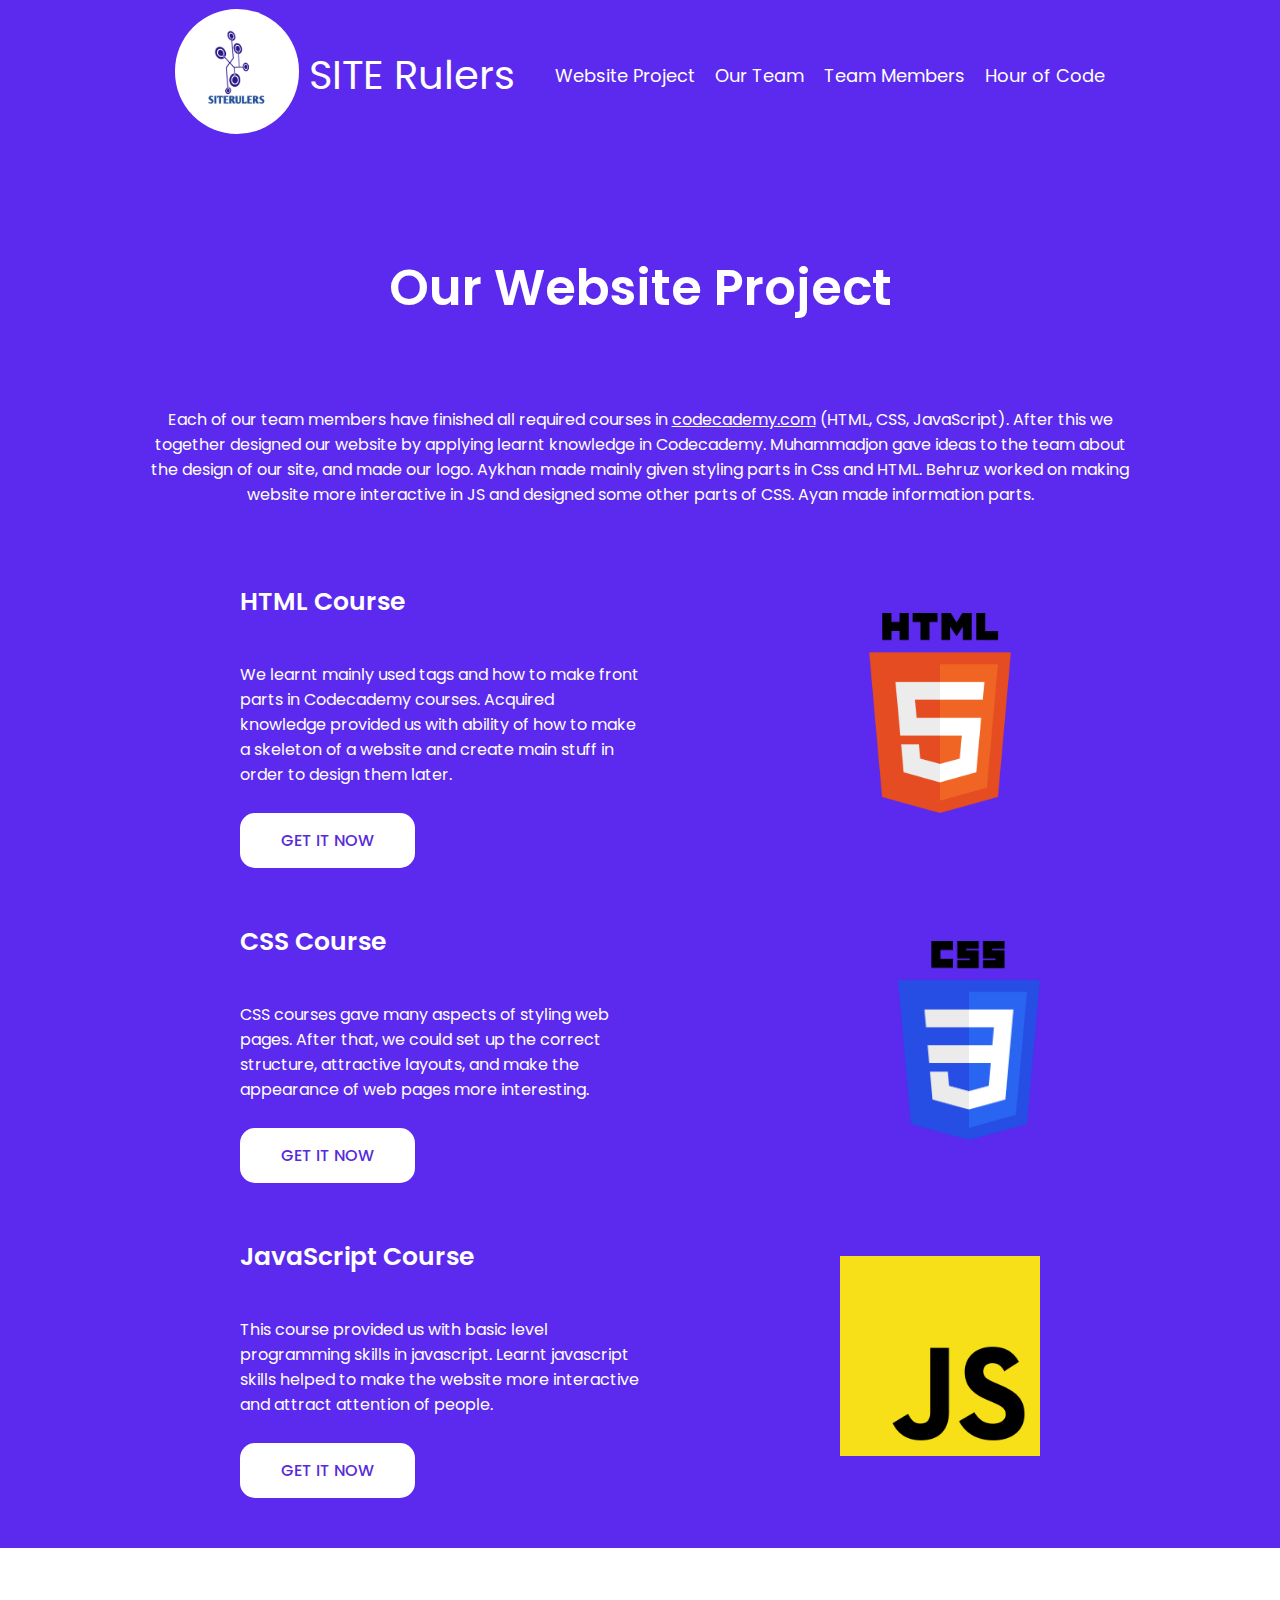
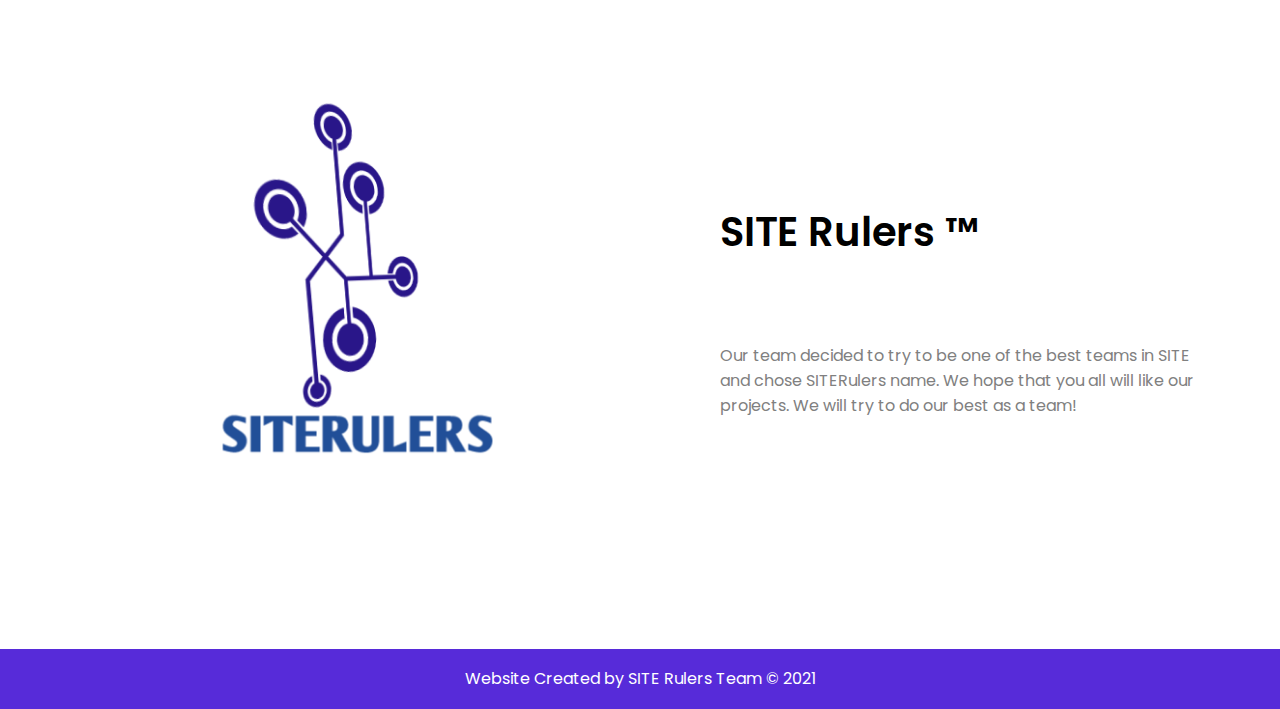
<file: index.html>
<!DOCTYPE html>
<html lang="en">
  <head>
    <meta charset="UTF-8" />
    <meta http-equiv="X-UA-Compatible" content="IE=edge" />
    <meta name="viewport" content="width=device-width, initial-scale=1.0" />
    <link href="./index.css" rel="stylesheet" />
    <!-- External fonts start -->
    <link rel="preconnect" href="https://fonts.gstatic.com" />
    <link
      href="https://fonts.googleapis.com/css2?family=Poppins:ital,wght@0,100;0,200;0,300;0,400;0,500;0,600;0,700;0,800;0,900;1,100;1,200;1,300;1,400;1,500;1,600;1,700;1,800;1,900&display=swap"
      rel="stylesheet"/>
    <link
      rel="stylesheet"
      href="https://cdnjs.cloudflare.com/ajax/libs/font-awesome/5.15.3/css/all.min.css"
      integrity="sha512-iBBXm8fW90+nuLcSKlbmrPcLa0OT92xO1BIsZ+ywDWZCvqsWgccV3gFoRBv0z+8dLJgyAHIhR35VZc2oM/gI1w=="
      crossorigin="anonymous"/>
      <!-- External fonts end -->
    <title>SITE Rulers</title>
    <link rel="shortcut icon" href="websitelogo.png" />
  </head>
  <body>
    <header>
      <section class="pageone">
        <div class="firstpage header">
          <div class="logoandname">
            <a href="index.html"><img src="websitelogo.png" style="border-radius: 50%; background-color: white;"/></a>
            <p>SITE Rulers</p>
          </div>
          <div class="navbar">
            <ul>
              <li><a href="index.html#firstpage">Website Project</a></li>
              <li><a href="index.html#thirdsection">Our Team</a></li>
              <li><a href="teammembers.html#pagethree">Team Members</a></li>
              <li><a href="hoc.html#pagetwo">Hour of Code</a></li>
            </ul>
          </div>
        </div>
        <div class="firstpage first" id="firstpage">
          <p>Our Website Project</p>
          <p style="width: 1000px">
            Each of our team members have finished all required courses in
            <a style="color: white; text-decoration: underline" href="https://www.codecademy.com/learn">codecademy.com</a>
            (HTML, CSS, JavaScript). After this we together designed our website by applying learnt knowledge in Codecademy.
            Muhammadjon gave ideas to the team about the design of our site, and made our logo. Aykhan made mainly given styling parts in Css and HTML.
            Behruz worked on making website more interactive in JS and designed some other parts of CSS. Ayan made information parts.
          </p>
          <div class="courselinks">
            <div class="course">
              <div class="text">
                <p class="bold-headings" style="font-size: 25px">HTML Course</p>
                <p style="text-align: left">
                  We learnt mainly used tags and how to make front parts in Codecademy courses. Acquired knowledge
                  provided us with ability of how to make a skeleton of a website and create main stuff in order to design them later.
                </p>
                <div class="buttons">
                  <a href="https://www.codecademy.com/learn/learn-html"
                    >GET IT NOW</a
                  >
                </div>
              </div>
              <img src="./512px-HTML5_logo_and_wordmark.svg.png" alt="" />
            </div>
            <div class="course">
              <div class="text">
                <p class="bold-headings" style="font-size: 25px">CSS Course</p>
                <p style="text-align: left">
                  CSS courses gave many aspects of styling web pages. After that, we could set up the correct structure, attractive layouts, and make the appearance of web pages more interesting.
                </p>
                <div class="buttons">
                  <a href="https://www.codecademy.com/learn/learn-css"
                    >GET IT NOW</a
                  >
                </div>
              </div>
              <img src="./CSS3_logo_and_wordmark.svg.png" alt="" />
            </div>
            <div class="course">
              <div class="text">
                <p class="bold-headings" style="font-size: 25px">
                  JavaScript Course
                </p>
                <p style="text-align: left">
                  This course provided us with basic level programming skills in javascript.
                  Learnt javascript skills helped to make the website more interactive and attract attention of people.
                </p>
                <div class="buttons">
                  <a
                    href="https://www.codecademy.com/learn/introduction-to-javascript"
                    >GET IT NOW</a
                  >
                </div>
              </div>
              <img src="./2048px-Unofficial_JavaScript_logo_2.svg.png" alt="" />
            </div>
          </div>
        </div>
      </section>
    </header>
    <main>
      <section class="pagethree" id="thirdsection">
        <div class="container thirdpage first">
          <img src="websitelogo.png" />
          <div class="textandbutton">
            <p>SITE Rulers &trade;</p>
            <p>
              Our team decided to try to be one of the best teams in SITE and chose SITERulers name.
              We hope that you all will like our projects. We will try to do our best as a team!
            </p>
          </div>
        </div>
      </section>

      <footer>
        <p>Website Created by SITE Rulers Team &copy 2021</p>
      </footer>
    </main>
  </body>
</html>
</file>
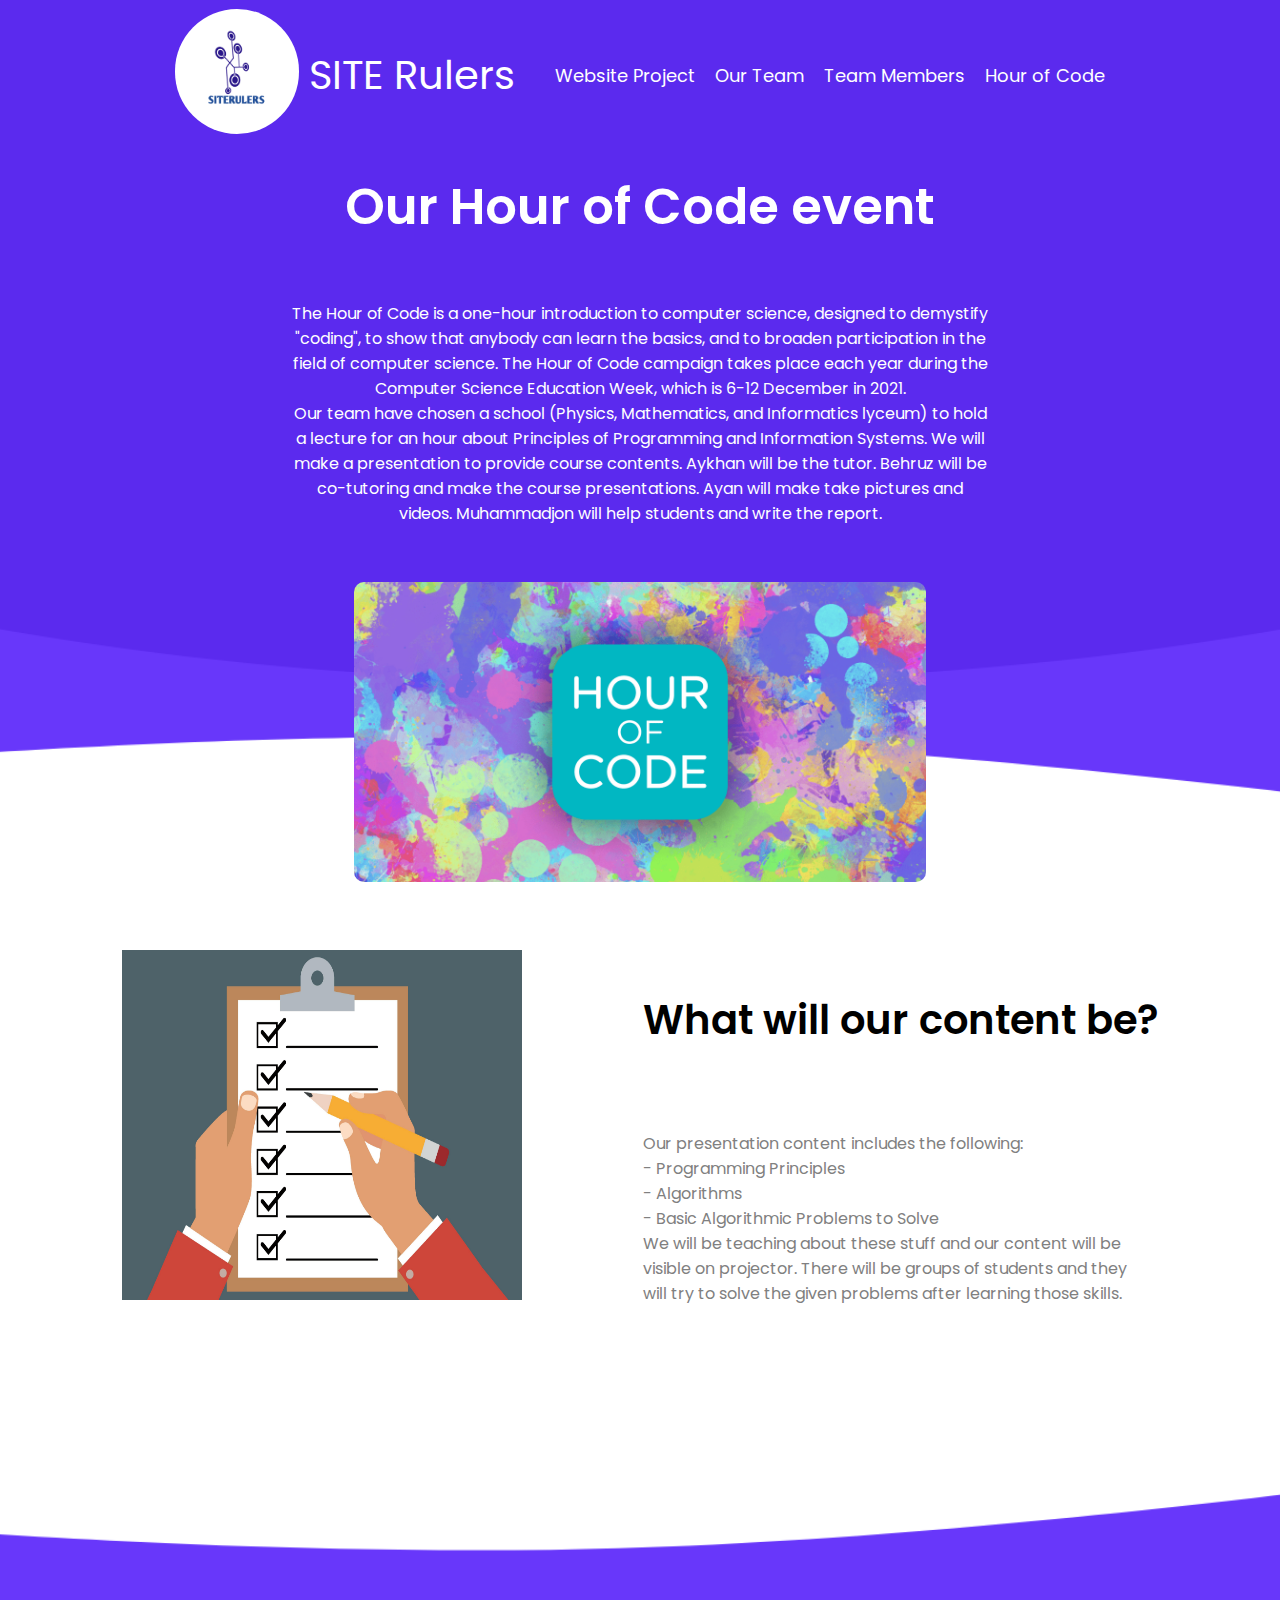
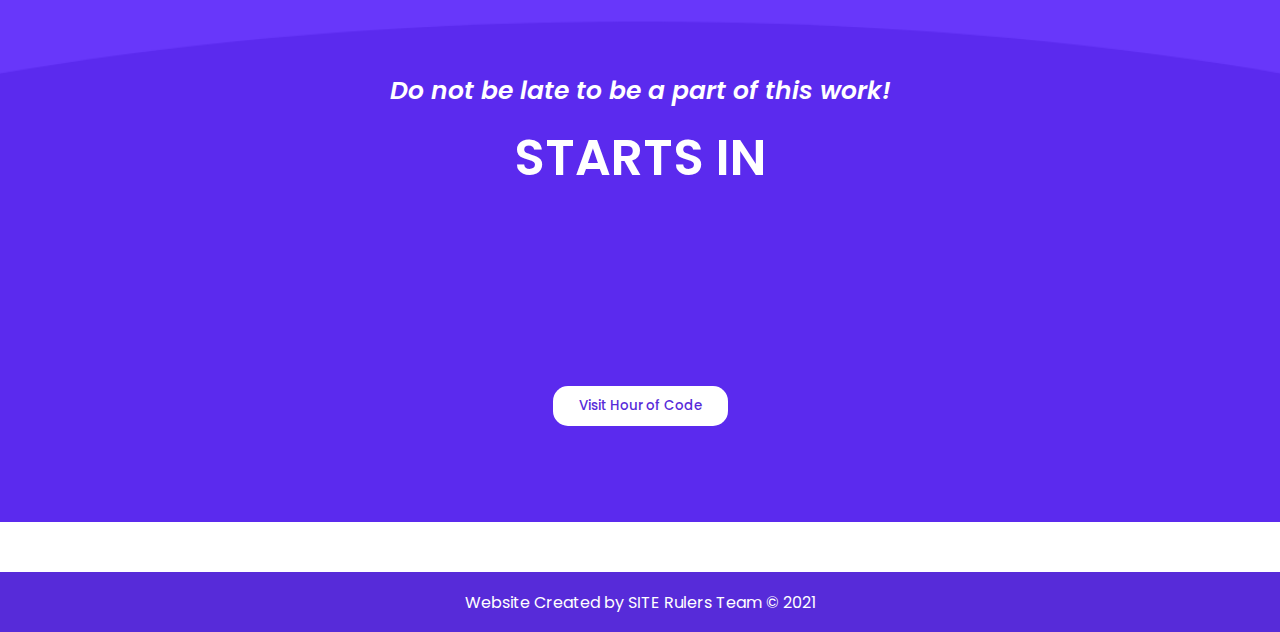
<file: hoc.html>
<!DOCTYPE html>
<html lang="en">
  <head>
    <meta charset="UTF-8" />
    <meta http-equiv="X-UA-Compatible" content="IE=edge" />
    <meta name="viewport" content="width=device-width, initial-scale=1.0" />
    <link href="./index.css" rel="stylesheet" />
    <!-- External fonts start -->
    <link rel="preconnect" href="https://fonts.gstatic.com" />
    <link
      href="https://fonts.googleapis.com/css2?family=Poppins:ital,wght@0,100;0,200;0,300;0,400;0,500;0,600;0,700;0,800;0,900;1,100;1,200;1,300;1,400;1,500;1,600;1,700;1,800;1,900&display=swap"
      rel="stylesheet"/>
    <link
      rel="stylesheet"
      href="https://cdnjs.cloudflare.com/ajax/libs/font-awesome/5.15.3/css/all.min.css"
      integrity="sha512-iBBXm8fW90+nuLcSKlbmrPcLa0OT92xO1BIsZ+ywDWZCvqsWgccV3gFoRBv0z+8dLJgyAHIhR35VZc2oM/gI1w=="
      crossorigin="anonymous"/>
      <!-- External fonts end -->
    <title>About Hour of Code Event</title>
    <link rel="shortcut icon" href="websitelogo.png" />
  </head>
  <body>
    <header>
      <section class="pageone">
        <div class="firstpage header">
          <div class="logoandname">
            <a href="index.html"><img src="websitelogo.png" style="border-radius: 50%; background-color: white;"/></a>
            <p>SITE Rulers</p>
          </div>
          <div class="navbar">
            <ul>
              <li><a href="index.html#firstpage">Website Project</a></li>
              <li><a href="index.html#thirdsection">Our Team</a></li>
              <li><a href="teammembers.html#pagethree">Team Members</a></li>
              <li><a href="hoc.html#pagetwo">Hour of Code</a></li>
            </ul>
          </div>
        </div>

        </section>
      </header>
      <main>
        <section class="pagetwo" id="pagetwo">
          <div class="fourthpage first">
            <p style="margin-bottom: 0" id="hoctext">Our Hour of Code event</p>
            <p>
              The Hour of Code is a one-hour introduction to computer science,
              designed to demystify "coding", to show that anybody can learn the
              basics, and to broaden participation in the field of computer
              science. The Hour of Code campaign takes place each year during the
              Computer Science Education Week, which is 6-12 December in 2021.
              <br />
              Our team have chosen a school (Physics, Mathematics, and Informatics
              lyceum) to hold a lecture for an hour about Principles of
              Programming and Information Systems. We will make a presentation to provide course contents. 
              Aykhan will be the tutor. Behruz will be co-tutoring and make the course presentations.
               Ayan will make take pictures and videos. Muhammadjon will help students and
              write the report.
            </p>
            <img
              style="max-height: 300px; border-radius: 10px"
              src="./hoc-2018-creativity.png"
              alt=""
            />
          </div>
        </section>
        <section class="pagethree">
          <div class="container thirdpage first">
            <img src="outline.jpg" style="width: 400px; height: 350px;" />
            <div class="textandbutton">
              <p>What will our content be?</p>
              <p>
                Our presentation content includes the following:
                <br>
                  - Programming Principles <br>
                  - Algorithms <br>
                  - Basic Algorithmic Problems to Solve <br>
                We will be teaching about these stuff and our content will be visible on projector. 
                There will be groups of students and they will try to solve the given problems after learning those skills.
              </p>
            </div>
          </div>
        </section>

        <section class="pagefive">
          <div class="container tenthpage first">
            <p>
              <br>
              <em style="font-size: 25px;">Do not be late to be a part of this work!</em>
              <br>
              STARTS IN
            </p>
            <p id="countdown"></p>
              <script>
              var sonTarix = new Date("Dec 12, 2021 23:59:59").getTime();
              var tarix = setInterval(function() {
                var indi = new Date().getTime();
                var remainingTime = sonTarix - indi;
                var days = Math.floor(remainingTime / (1000 * 60 * 60 * 24));
                var hours = Math.floor((remainingTime % (1000 * 60 * 60 * 24)) / (1000 * 60 * 60));
                var minutes = Math.floor((remainingTime % (1000 * 60 * 60)) / (1000 * 60));
                var seconds = Math.floor((remainingTime % (1000 * 60)) / 1000);
                document.getElementById("countdown").innerHTML = days + "days     " + hours + "hours     "
                + minutes + "mins     " + seconds + "sec ";
                if (remainingTime <= 0) {
                clearInterval(tarix);
                document.getElementById("countdown").innerHTML = ":( Deadline is Over";}
              }, 1000);
              </script>
            <button onclick="Redirect();">Visit Hour of Code</button>
            <script type = "text/javascript">
                 function Redirect() {
                    window.location = "https://hourofcode.com";}
           </script>
          </div>
        </section>
      </main>
      <footer>
        <p>Website Created by SITE Rulers Team &copy 2021</p>
      </footer>
    </main>
  </body>
</html>
</file>
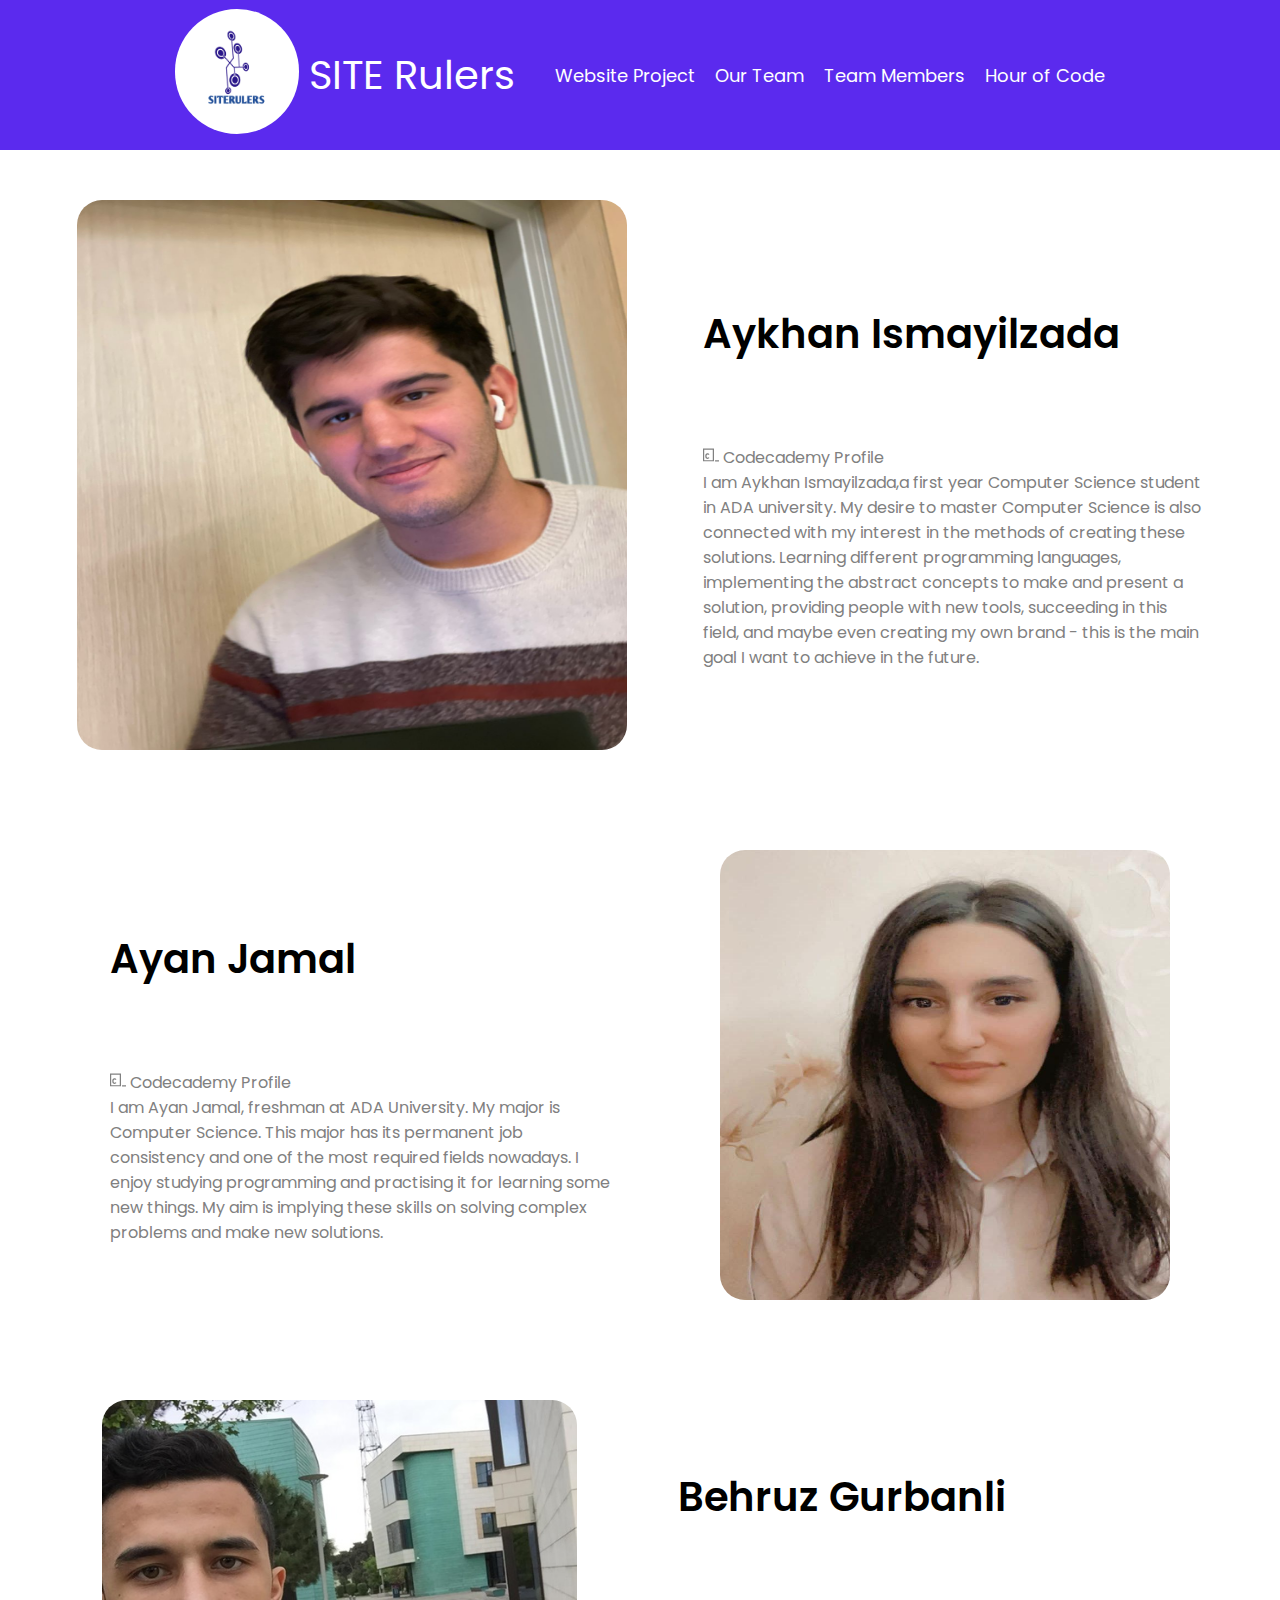
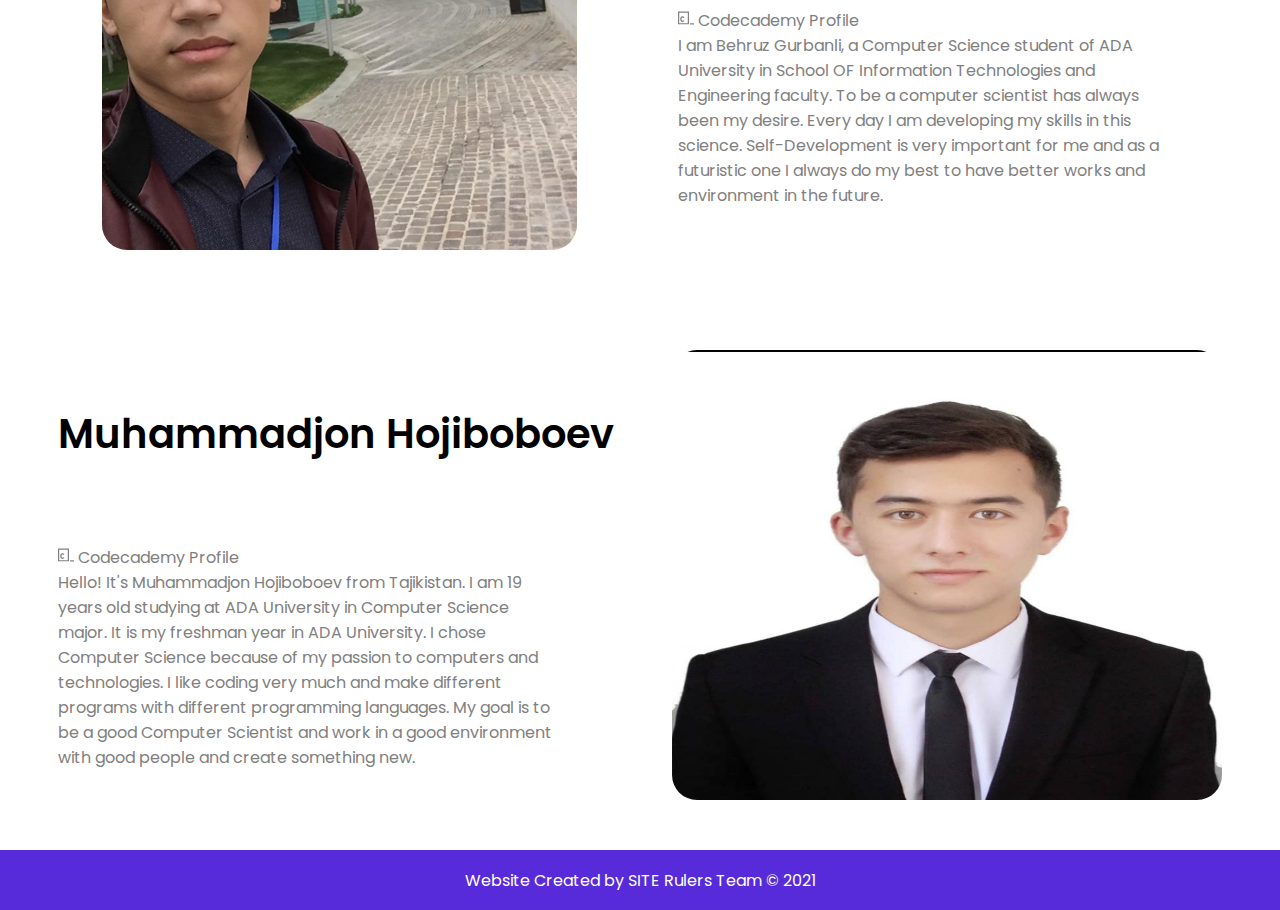
<file: teammembers.html>
<!DOCTYPE html>
<html lang="en">
  <head>
    <meta charset="UTF-8" />
    <meta http-equiv="X-UA-Compatible" content="IE=edge" />
    <meta name="viewport" content="width=device-width, initial-scale=1.0" />
    <link href="./index.css" rel="stylesheet" />
    <!-- External fonts start -->
    <link rel="preconnect" href="https://fonts.gstatic.com" />
    <link
      href="https://fonts.googleapis.com/css2?family=Poppins:ital,wght@0,100;0,200;0,300;0,400;0,500;0,600;0,700;0,800;0,900;1,100;1,200;1,300;1,400;1,500;1,600;1,700;1,800;1,900&display=swap"
      rel="stylesheet"/>
    <link
      rel="stylesheet"
      href="https://cdnjs.cloudflare.com/ajax/libs/font-awesome/5.15.3/css/all.min.css"
      integrity="sha512-iBBXm8fW90+nuLcSKlbmrPcLa0OT92xO1BIsZ+ywDWZCvqsWgccV3gFoRBv0z+8dLJgyAHIhR35VZc2oM/gI1w=="
      crossorigin="anonymous"/>
      <!-- External fonts end -->
    <title>Team Members | SITE Rulers</title>
    <link rel="shortcut icon" href="websitelogo.png" />
  </head>
  <body>
    <header>
      <section class="pageone">
        <div class="firstpage header">
          <div class="logoandname">
            <a href="index.html"><img src="websitelogo.png" style="border-radius: 50%; background-color: white;"/></a>
            <p>SITE Rulers</p>
          </div>
          <div class="navbar">
            <ul>
              <li><a href="index.html#firstpage">Website Project</a></li>
              <li><a href="index.html#thirdsection">Our Team</a></li>
              <li><a href="teammembers.html#pagethree">Team Members</a></li>
              <li><a href="hoc.html#pagetwo">Hour of Code</a></li>
            </ul>
          </div>
        </div>

        </section>
      </header>
      <main>

        <section class="pagethree" id="pagethree">
          <div class="container thirdpage first">
            <img src="ayxan.jpeg" height="550" width="550" style="border-radius: 25px;" />
            <div class="textandbutton">
              <p>Aykhan Ismayilzada</p>
              <p>
                <svg xmlns="http://www.w3.org/2000/svg" xmlns:xlink="http://www.w3.org/1999/xlink" aria-hidden="true" role="img" width="1em" height="1em" preserveAspectRatio="xMidYMid meet" viewBox="0 0 24 24"><path d="M23.827 19.729h-5.595c-.094 0-.17.058-.17.172v1.515c0 .094.058.17.172.17h5.594c.096 0 .172-.044.172-.164v-1.515c0-.105-.057-.166-.173-.166v-.014zM16.463 2.463c.016.034.03.067.047.12v18.79c0 .06-.02.096-.037.114a.168.168 0 0 1-.135.06H.153c-.038 0-.075 0-.097-.02A.181.181 0 0 1 0 21.393V2.564c0-.076.04-.134.096-.15h16.242c.04 0 .096.017.115.034v.016zM1.818 19.573c0 .072.038.135.096.152h12.643c.058-.019.096-.076.096-.154V4.402c0-.073-.039-.134-.098-.15H1.915c-.056.02-.096.073-.096.15l-.003 15.17zm5.174-8.375c.65 0 1.014.177 1.396.62c.058.074.153.093.23.034l1.034-.92c.075-.044.058-.164.02-.224c-.635-.764-1.554-1.244-2.74-1.244c-1.59 0-2.79.795-3.255 2.206c-.165.495-.24 1.126-.24 1.98c0 .854.075 1.483.255 1.98c.465 1.425 1.665 2.204 3.255 2.204c1.2 0 2.115-.48 2.745-1.216c.045-.074.06-.165-.015-.226l-1.037-.915c-.073-.047-.163-.047-.224.027c-.39.45-.795.69-1.454.69c-.706 0-1.245-.345-1.47-1.035c-.136-.39-.166-.87-.166-1.483c0-.615.045-1.068.18-1.47c.24-.66.766-1.008 1.486-1.008z" fill="currentColor"/></svg>
                    <a href="https://www.codecademy.com/profiles/aykhansm">Codecademy Profile</a> <br>
                    I am Aykhan Ismayilzada,a first year Computer Science student in ADA university. My desire to master Computer Science is also connected with my interest in the methods of creating these solutions. Learning different programming languages, implementing the abstract concepts to make and present a solution, providing people with new tools, succeeding in this field, and maybe even creating my own brand - this is the main goal I want to achieve in the future.

              </p>
            </div>
          </div>
        </section>

        <section class="pagethree">
            <div class="container thirdpage first">
              <div class="textandbutton">
                <p>Ayan Jamal</p>
                <p>
                    <svg xmlns="http://www.w3.org/2000/svg" xmlns:xlink="http://www.w3.org/1999/xlink" aria-hidden="true" role="img" width="1em" height="1em" preserveAspectRatio="xMidYMid meet" viewBox="0 0 24 24"><path d="M23.827 19.729h-5.595c-.094 0-.17.058-.17.172v1.515c0 .094.058.17.172.17h5.594c.096 0 .172-.044.172-.164v-1.515c0-.105-.057-.166-.173-.166v-.014zM16.463 2.463c.016.034.03.067.047.12v18.79c0 .06-.02.096-.037.114a.168.168 0 0 1-.135.06H.153c-.038 0-.075 0-.097-.02A.181.181 0 0 1 0 21.393V2.564c0-.076.04-.134.096-.15h16.242c.04 0 .096.017.115.034v.016zM1.818 19.573c0 .072.038.135.096.152h12.643c.058-.019.096-.076.096-.154V4.402c0-.073-.039-.134-.098-.15H1.915c-.056.02-.096.073-.096.15l-.003 15.17zm5.174-8.375c.65 0 1.014.177 1.396.62c.058.074.153.093.23.034l1.034-.92c.075-.044.058-.164.02-.224c-.635-.764-1.554-1.244-2.74-1.244c-1.59 0-2.79.795-3.255 2.206c-.165.495-.24 1.126-.24 1.98c0 .854.075 1.483.255 1.98c.465 1.425 1.665 2.204 3.255 2.204c1.2 0 2.115-.48 2.745-1.216c.045-.074.06-.165-.015-.226l-1.037-.915c-.073-.047-.163-.047-.224.027c-.39.45-.795.69-1.454.69c-.706 0-1.245-.345-1.47-1.035c-.136-.39-.166-.87-.166-1.483c0-.615.045-1.068.18-1.47c.24-.66.766-1.008 1.486-1.008z" fill="currentColor"/></svg>
                    <a href="https://www.codecademy.com/profiles/ayanjamal">Codecademy Profile</a> <br>
                    I am Ayan Jamal, freshman at ADA University. My major is Computer Science. This major has its permanent job consistency and one of the most required fields nowadays. I enjoy studying programming and practising it for learning some new things. My aim is implying these skills on solving complex problems and make new solutions.

                </p>
              </div>
              <img src="ayan.jpeg" style="border-radius: 25px;" width="450px" height="450px"/>
            </div>
          </section>

          <section class="pagethree">
            <div class="container thirdpage first">
              <img src="bglyimage.jpeg" style="border-radius: 25px;" width="475px" height="450px" />
              <div class="textandbutton">
                <p>Behruz Gurbanli</p>
                <p>
                    <svg xmlns="http://www.w3.org/2000/svg" xmlns:xlink="http://www.w3.org/1999/xlink" aria-hidden="true" role="img" width="1em" height="1em" preserveAspectRatio="xMidYMid meet" viewBox="0 0 24 24"><path d="M23.827 19.729h-5.595c-.094 0-.17.058-.17.172v1.515c0 .094.058.17.172.17h5.594c.096 0 .172-.044.172-.164v-1.515c0-.105-.057-.166-.173-.166v-.014zM16.463 2.463c.016.034.03.067.047.12v18.79c0 .06-.02.096-.037.114a.168.168 0 0 1-.135.06H.153c-.038 0-.075 0-.097-.02A.181.181 0 0 1 0 21.393V2.564c0-.076.04-.134.096-.15h16.242c.04 0 .096.017.115.034v.016zM1.818 19.573c0 .072.038.135.096.152h12.643c.058-.019.096-.076.096-.154V4.402c0-.073-.039-.134-.098-.15H1.915c-.056.02-.096.073-.096.15l-.003 15.17zm5.174-8.375c.65 0 1.014.177 1.396.62c.058.074.153.093.23.034l1.034-.92c.075-.044.058-.164.02-.224c-.635-.764-1.554-1.244-2.74-1.244c-1.59 0-2.79.795-3.255 2.206c-.165.495-.24 1.126-.24 1.98c0 .854.075 1.483.255 1.98c.465 1.425 1.665 2.204 3.255 2.204c1.2 0 2.115-.48 2.745-1.216c.045-.074.06-.165-.015-.226l-1.037-.915c-.073-.047-.163-.047-.224.027c-.39.45-.795.69-1.454.69c-.706 0-1.245-.345-1.47-1.035c-.136-.39-.166-.87-.166-1.483c0-.615.045-1.068.18-1.47c.24-.66.766-1.008 1.486-1.008z" fill="currentColor"/></svg>
                    <a href="https://www.codecademy.com/profiles/behruzgurbanli">Codecademy Profile</a> <br>
                  I am Behruz Gurbanli, a Computer Science student of ADA University in School OF Information Technologies and Engineering faculty.
                  To be a computer scientist has always been my desire. Every day I am developing my skills in this science.
                  Self-Development is very important for me and as a futuristic one I always do my best to have better works and environment in the future.
                </p>
              </div>
            </div>
          </section>
  
          <section class="pagethree">
              <div class="container thirdpage first">
                <div class="textandbutton">
                  <p>Muhammadjon Hojiboboev</p>
                  <p>
                    <svg xmlns="http://www.w3.org/2000/svg" xmlns:xlink="http://www.w3.org/1999/xlink" aria-hidden="true" role="img" width="1em" height="1em" preserveAspectRatio="xMidYMid meet" viewBox="0 0 24 24"><path d="M23.827 19.729h-5.595c-.094 0-.17.058-.17.172v1.515c0 .094.058.17.172.17h5.594c.096 0 .172-.044.172-.164v-1.515c0-.105-.057-.166-.173-.166v-.014zM16.463 2.463c.016.034.03.067.047.12v18.79c0 .06-.02.096-.037.114a.168.168 0 0 1-.135.06H.153c-.038 0-.075 0-.097-.02A.181.181 0 0 1 0 21.393V2.564c0-.076.04-.134.096-.15h16.242c.04 0 .096.017.115.034v.016zM1.818 19.573c0 .072.038.135.096.152h12.643c.058-.019.096-.076.096-.154V4.402c0-.073-.039-.134-.098-.15H1.915c-.056.02-.096.073-.096.15l-.003 15.17zm5.174-8.375c.65 0 1.014.177 1.396.62c.058.074.153.093.23.034l1.034-.92c.075-.044.058-.164.02-.224c-.635-.764-1.554-1.244-2.74-1.244c-1.59 0-2.79.795-3.255 2.206c-.165.495-.24 1.126-.24 1.98c0 .854.075 1.483.255 1.98c.465 1.425 1.665 2.204 3.255 2.204c1.2 0 2.115-.48 2.745-1.216c.045-.074.06-.165-.015-.226l-1.037-.915c-.073-.047-.163-.047-.224.027c-.39.45-.795.69-1.454.69c-.706 0-1.245-.345-1.47-1.035c-.136-.39-.166-.87-.166-1.483c0-.615.045-1.068.18-1.47c.24-.66.766-1.008 1.486-1.008z" fill="currentColor"/></svg>
                    <a href="https://www.codecademy.com/profiles/mj2002_">Codecademy Profile</a> <br>
                    Hello! It's Muhammadjon Hojiboboev from Tajikistan. I am 19 years old studying at ADA University in Computer Science major. It is my freshman year in ADA University. I chose Computer Science because of my passion to computers and technologies. I like coding very much and make different programs with different programming languages. My goal is to be a good Computer Scientist and work in a good environment with good people and create something new.
                  </p>
                </div>
                <img src="mj.jpeg" style="border-radius: 25px;" width="550px" height="450px" />
              </div>
            </section>
        
      </main>
      <footer>
        <p>Website Created by SITE Rulers Team &copy 2021</p>
      </footer>
    </main>
  </body>
</html>
</file>
<file: index.css>
p,
small,
b,
nav,
a {
  font-family: "Poppins", sans-serif;
}

html {
  scroll-behavior: smooth;
}

body {
  overflow-x: hidden;
  margin: 0;
}

.pageone {
  display: -webkit-box;
  display: -ms-flexbox;
  display: flex;
  -webkit-box-orient: vertical;
  -webkit-box-direction: normal;
      -ms-flex-direction: column;
          flex-direction: column;
  -webkit-box-align: center;
      -ms-flex-align: center;
          align-items: center;
  gap: 50px;
  background-color: #5b2aee;
  background-position: top;
}

.pageone .header {
  display: -webkit-box;
  display: -ms-flexbox;
  display: flex;
  -webkit-box-orient: horizontal;
  -webkit-box-direction: normal;
      -ms-flex-direction: row;
          flex-direction: row;
  -webkit-box-pack: justify;
      -ms-flex-pack: justify;
          justify-content: space-between;
  -webkit-box-align: center;
      -ms-flex-align: center;
          align-items: center;
  height: 150px;
}

.pageone .header .logoandname {
  display: -webkit-box;
  display: -ms-flexbox;
  display: flex;
  -webkit-box-align: center;
      -ms-flex-align: center;
          align-items: center;
  gap: 10px;
  cursor: pointer;
}

.pageone .header .logoandname img {
  max-height: 125px;
}

.pageone .header .logoandname p {
  color: white;
  font-size: 40px;
  font-weight: 400;
  -webkit-user-select: none;
     -moz-user-select: none;
      -ms-user-select: none;
          user-select: none;
}

.pageone .header .navbar ul {
  display: -webkit-box;
  display: -ms-flexbox;
  display: flex;
  list-style: none;
  gap: 20px;
  -webkit-box-align: center;
      -ms-flex-align: center;
          align-items: center;
}

.pagethree a {
  color: gray;
  text-decoration: none;
  transition: 0.5s;
}

.pagethree a:hover {
  color: black;
  transition: 0.5s;
  font-size: 35px;
  font-weight: 500;
}

.pageone .header .navbar ul a {
  color: white;
  cursor: pointer;
  font-size: 18px;
  -webkit-user-select: none;
     -moz-user-select: none;
      -ms-user-select: none;
          user-select: none;
  position: relative;
  text-decoration: none;
}

.pageone .header .navbar ul a::before {
  content: "";
  bottom: -5px;
  height: 3px;
  width: 0px;
  background-color: #edc94a;
  position: absolute;
  -webkit-transition: 0.2s linear;
  transition: 0.2s linear;
}

.pageone .header .navbar ul a:hover::before {
  width: 100%;
  -webkit-transition: 0.2s linear;
  transition: 0.2s linear;
}

.pageone .header .navbar ul button {
  width: 175px;
  height: 40px;
  border-color: transparent;
  border-radius: 15px;
  color: #572bd9;
  background-color: white !important;
  font-family: "Poppins", sans-serif;
  font-weight: 500;
  -webkit-transition: 0.2s linear;
  transition: 0.2s linear;
  text-decoration: none;
  text-align: center;
  background-color: white;
}

.pageone .header .navbar ul button:hover {
  color: white;
  background-color: #572bd9;
  -webkit-transition: 0.2s linear;
  transition: 0.2s linear;
}

.pageone .header .btn-group {
  display: none;
}

.pageone .header .btn-group i {
  font-size: 40px;
  color: white;
  margin-bottom: 10px;
}

.pageone .header .btn-group ul button {
  width: 175px;
  height: 40px;
  border-color: transparent;
  border-radius: 15px;
  color: #572bd9;
  background-color: white !important;
  font-family: "Poppins", sans-serif;
  font-weight: 500;
  -webkit-transition: 0.2s linear;
  transition: 0.2s linear;
  text-decoration: none;
  text-align: center;
  background-color: #572bd9;
}

.pageone .first {
  display: -webkit-box;
  display: -ms-flexbox;
  display: flex;
  -webkit-box-orient: vertical;
  -webkit-box-direction: normal;
      -ms-flex-direction: column;
          flex-direction: column;
  -webkit-box-align: center !important;
      -ms-flex-align: center !important;
          align-items: center !important;
  gap: 15px;
}

.pageone .first p {
  text-align: center;
}

.pageone .first p:first-child {
  font-family: "Poppins", sans-serif;
  font-weight: 600;
  font-size: 50px;
  color: white;
}

.pageone .first p:nth-child(2) {
  color: white;
}

.pageone .first .courselinks {
  display: -webkit-box;
  display: -ms-flexbox;
  display: flex;
  -webkit-box-orient: vertical;
  -webkit-box-direction: normal;
      -ms-flex-direction: column;
          flex-direction: column;
  -webkit-box-align: center;
      -ms-flex-align: center;
          align-items: center;
  width: 1000px !important;
  margin: 20px 0;
}

.pageone .first .courselinks .course {
  display: -webkit-box;
  display: -ms-flexbox;
  display: flex;
  width: 80%;
  -webkit-box-orient: horizontal;
  -webkit-box-direction: normal;
      -ms-flex-direction: row;
          flex-direction: row;
  -webkit-box-pack: justify;
      -ms-flex-pack: justify;
          justify-content: space-between;
  margin-bottom: 30px;
  -webkit-box-align: center;
      -ms-flex-align: center;
          align-items: center;
}

.pageone .first .courselinks .course .text {
  display: -webkit-box;
  display: -ms-flexbox;
  display: flex;
  width: 400px;
  -webkit-box-orient: vertical;
  -webkit-box-direction: normal;
      -ms-flex-direction: column;
          flex-direction: column;
  -webkit-box-align: start;
      -ms-flex-align: start;
          align-items: flex-start;
}

.pageone .first .courselinks .course img {
  max-width: 200px;
  max-height: 200px;
  margin-top: 0 !important;
}

.pageone .first .buttons {
  display: -webkit-box;
  display: -ms-flexbox;
  display: flex;
  gap: 50px;
}

.pageone .first .buttons a {
  width: 175px;
  height: 40px;
  border-color: transparent;
  border-radius: 15px;
  color: #572bd9;
  background-color: white !important;
  font-family: "Poppins", sans-serif;
  font-weight: 500;
  -webkit-transition: 0.2s linear;
  transition: 0.2s linear;
  text-decoration: none;
  text-align: center;
  background-color: #572bd9;
  margin-top: 10px;
  padding-top: 15px;
}

.pageone .first .buttons a:hover {
  -webkit-transition: 0.2s linear;
  transition: 0.2s linear;
  background-color: white;
  color: #572bd9;
}

.pageone .first img {
  margin-top: 50px;
}

.pageone .first .logos img {
  max-height: 200px;
  max-width: 300px;
  opacity: 0.3;
  -webkit-transition: 0.2s linear;
  transition: 0.2s linear;
  -webkit-user-select: none;
     -moz-user-select: none;
      -ms-user-select: none;
          user-select: none;
  cursor: pointer;
}

.pageone .first .logos img:hover {
  opacity: 1;
  -webkit-transition: 0.2s linear;
  transition: 0.2s linear;
}

.pagetwo {
  display: -webkit-box;
  display: -ms-flexbox;
  display: flex;
  -webkit-box-orient: vertical;
  -webkit-box-direction: normal;
      -ms-flex-direction: column;
          flex-direction: column;
  -webkit-box-align: center !important;
      -ms-flex-align: center !important;
          align-items: center !important;
  -webkit-box-pack: center;
      -ms-flex-pack: center;
          justify-content: center;
  background-image: url("Mask Group 56.png");
  background-position: center;
  background-size: cover;
  background-repeat: no-repeat;
  margin-bottom: 50px;
  height: 700px;
}

.pagetwo .first {
  display: -webkit-box;
  display: -ms-flexbox;
  display: flex;
  -webkit-box-orient: vertical;
  -webkit-box-direction: normal;
      -ms-flex-direction: column;
          flex-direction: column;
  -webkit-box-align: center;
      -ms-flex-align: center;
          align-items: center;
  gap: 40px;
}

.pagetwo .first * {
  text-align: center;
}

.pagetwo .first p:first-child {
  font-family: "Poppins", sans-serif;
  font-weight: 600;
  font-size: 50px;
  color: white;
}

.pagetwo .first p:nth-child(2) {
  color: white;
  width: 700px;
}

.pagetwo .first button {
  width: 175px;
  height: 40px;
  border-color: transparent;
  border-radius: 15px;
  color: #572bd9;
  background-color: white !important;
  font-family: "Poppins", sans-serif;
  font-weight: 500;
  -webkit-transition: 0.2s linear;
  transition: 0.2s linear;
  text-decoration: none;
  text-align: center;
  background-color: #ffdd33;
}

.pagetwo .first button:hover {
  -webkit-transition: 0.2s linear;
  transition: 0.2s linear;
  background-color: white;
  color: #ffdd33;
}

.pagethree .first {
  display: -webkit-box;
  display: -ms-flexbox;
  display: flex;
  -webkit-box-orient: horizontal;
  -webkit-box-direction: normal;
      -ms-flex-direction: row;
          flex-direction: row;
  max-width: 1600px !important;
  padding: 50px 0;
  -webkit-box-pack: space-evenly;
      -ms-flex-pack: space-evenly;
          justify-content: space-evenly;
}

.pagethree .first .textandbutton {
  display: -webkit-box;
  display: -ms-flexbox;
  display: flex;
  -webkit-box-orient: vertical;
  -webkit-box-direction: normal;
      -ms-flex-direction: column;
          flex-direction: column;
  -webkit-box-align: baseline;
      -ms-flex-align: baseline;
          align-items: baseline;
  gap: 25px;
  -webkit-box-pack: center;
      -ms-flex-pack: center;
          justify-content: center;
}

.pagethree .first .textandbutton p:first-child {
  font-family: "Poppins", sans-serif;
  font-weight: 600;
  font-size: 40px;
  color: black;
}

.pagethree .first .textandbutton p:nth-child(2) {
  color: gray;
  width: 500px;
}


.pagethree .first .textandbutton button {
  width: 175px;
  height: 40px;
  border-color: transparent;
  border-radius: 15px;
  color: #572bd9;
  background-color: white !important;
  font-family: "Poppins", sans-serif;
  font-weight: 500;
  -webkit-transition: 0.2s linear;
  transition: 0.2s linear;
  text-decoration: none;
  text-align: center;
  background-color: #572bd9;
}

.pagethree .first .textandbutton button:hover {
  -webkit-transition: 0.2s linear;
  transition: 0.2s linear;
  background-color: white;
  color: #572bd9;
}

.pagefour {
  display: -webkit-box;
  display: -ms-flexbox;
  display: flex;
  -webkit-box-orient: vertical;
  -webkit-box-direction: normal;
      -ms-flex-direction: column;
          flex-direction: column;
  -webkit-box-align: center !important;
      -ms-flex-align: center !important;
          align-items: center !important;
}

.pagefour .first {
  display: -webkit-box;
  display: -ms-flexbox;
  display: flex;
  -webkit-box-orient: horizontal;
  -webkit-box-direction: normal;
      -ms-flex-direction: row;
          flex-direction: row;
  max-width: 1600px !important;
  padding: 50px 0;
  -webkit-box-pack: space-evenly;
      -ms-flex-pack: space-evenly;
          justify-content: space-evenly;
  -ms-flex-wrap: nowrap;
      flex-wrap: nowrap;
}

.pagefour .first .textandbutton {
  display: -webkit-box;
  display: -ms-flexbox;
  display: flex;
  -webkit-box-orient: vertical;
  -webkit-box-direction: normal;
      -ms-flex-direction: column;
          flex-direction: column;
  -webkit-box-align: baseline;
      -ms-flex-align: baseline;
          align-items: baseline;
  gap: 25px;
  -webkit-box-pack: center;
      -ms-flex-pack: center;
          justify-content: center;
}

.pagefour .first .textandbutton .bold {
  font-family: "Poppins", sans-serif;
  font-weight: 600;
  font-size: 50px;
  color: black;
}

.pagefour .first .textandbutton .text {
  position: relative;
}

.pagefour .first .textandbutton .text p {
  color: gray;
  width: 500px;
}

.pagefour .first .textandbutton .text img {
  position: absolute;
  top: 0;
  left: -65px;
}

.pagefour .first .textandbutton button {
  width: 175px;
  height: 40px;
  border-color: transparent;
  border-radius: 15px;
  color: #572bd9;
  background-color: white !important;
  font-family: "Poppins", sans-serif;
  font-weight: 500;
  -webkit-transition: 0.2s linear;
  transition: 0.2s linear;
  text-decoration: none;
  text-align: center;
  background-color: #572bd9;
}

.pagefour .first .textandbutton button:hover {
  -webkit-transition: 0.2s linear;
  transition: 0.2s linear;
  background-color: white;
  color: #572bd9;
}

.pagefive {
  display: -webkit-box;
  display: -ms-flexbox;
  display: flex;
  -webkit-box-orient: vertical;
  -webkit-box-direction: normal;
      -ms-flex-direction: column;
          flex-direction: column;
  -webkit-box-align: center !important;
      -ms-flex-align: center !important;
          align-items: center !important;
  -webkit-box-pack: center;
      -ms-flex-pack: center;
          justify-content: center;
  background-image: url("Mask Group 57.png");
  background-position: center;
  background-size: cover;
  background-repeat: no-repeat;
  margin: 50px 0;
  height: 700px;
}

.pagefive .first {
  display: -webkit-box;
  display: -ms-flexbox;
  display: flex;
  -webkit-box-orient: vertical;
  -webkit-box-direction: normal;
      -ms-flex-direction: column;
          flex-direction: column;
  -webkit-box-align: center;
      -ms-flex-align: center;
          align-items: center;
  gap: 40px;
}

.pagefive .first * {
  text-align: center;
}

.pagefive .first p:first-child {
  font-family: "Poppins", sans-serif;
  font-weight: 600;
  font-size: 50px;
  color: white;
}

.pagefive .first p:nth-child(2) {
  color: white;
  width: 700px;
}

.pagefive .first button {
  width: 175px;
  height: 40px;
  border-color: transparent;
  border-radius: 15px;
  color: #572bd9;
  background-color: white !important;
  font-family: "Poppins", sans-serif;
  font-weight: 500;
  -webkit-transition: 0.2s linear;
  transition: 0.2s linear;
  text-decoration: none;
  text-align: center;
  background-color: #ffdd33;
}

.pagefive .first button:hover {
  -webkit-transition: 0.2s linear;
  transition: 0.2s linear;
  background-color: white;
  color: #ffdd33;
}

@media only screen and (max-width: 1500px) {
  .pagethree .first img,
  .pagefour .first img {
    max-width: 600px;
  }
}

@media only screen and (max-width: 1200px) {
  .navbar {
    display: none !important;
  }
  .btn-group {
    display: -webkit-inline-box !important;
    display: -ms-inline-flexbox !important;
    display: inline-flex !important;
  }
  .cards.mobile {
    display: -webkit-box !important;
    display: -ms-flexbox !important;
    display: flex !important;
  }
  .cards.pc {
    display: none !important;
  }
  .pagethree .first,
  .pagefour .first {
    -webkit-box-orient: vertical;
    -webkit-box-direction: normal;
        -ms-flex-direction: column;
            flex-direction: column;
    gap: 20px;
    -webkit-box-align: center;
        -ms-flex-align: center;
            align-items: center;
  }
}

@media only screen and (max-width: 1000px) {
  .pageone {
    background-size: cover;
    background-repeat: unset;
  }
  .header .logoandname p {
    display: none;
  }
  .pagethree .first img,
  .pagefour .first img {
    max-height: 500px;
  }
}

@media only screen and (max-width: 768px) {
  .pagefive .first * {
    max-width: 350px;
  }
}

@media only screen and (max-width: 500px) {
  .first p {
    width: 250px;
  }
  .first img {
    max-width: 350px;
  }
  .first .buttons {
    gap: 0px;
  }
  .pagefour .first .textandbutton {
    -webkit-box-align: center;
        -ms-flex-align: center;
            align-items: center;
  }
  .pagefour .first .textandbutton .text img {
    display: none;
  }
  .pagefour .first * {
    max-width: 300px;
  }
  .pagefour .first .bold {
    text-align: center;
  }
  .pagethree .first img {
    max-width: 350px;
  }
  .pagethree .first .textandbutton {
    -webkit-box-align: center;
        -ms-flex-align: center;
            align-items: center;
  }
  .pagethree .first .textandbutton * {
    max-width: 350px;
    text-align: center;
  }
}
footer {
  background-color: #572bd9;
  height: 60px;
  color: white;
  text-align: center;
  display: flex;
  justify-content: center;
  align-items: center;
}
#countdown {
  font-size: 30px;
  transition: 0.5s;
}
#countdown:hover {
  font-size: 40px;
  color: yellow;
  transition: 0.5s;
  text-shadow: 1px 1px;
}
</file>
